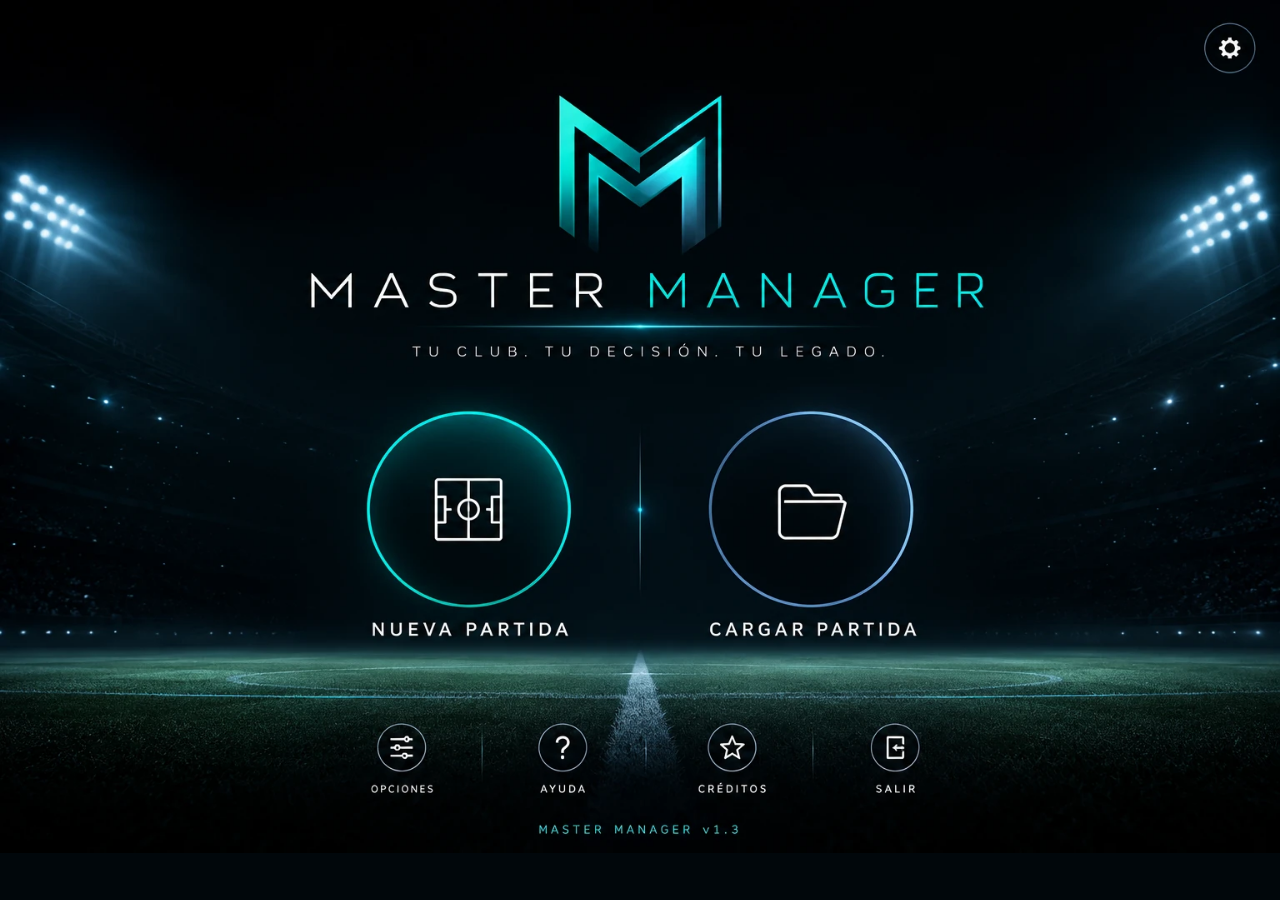
<file: index.html>
<!doctype html><html lang="es"><head><meta charset="utf-8"><meta name="viewport" content="width=device-width,initial-scale=1,viewport-fit=cover"><meta name="theme-color" content="#02070b"><title>Master Manager v1.3</title><style>
*{box-sizing:border-box}html,body,#app{margin:0;width:100%;min-height:100%;background:#01070b;color:#fff;font-family:Arial,Helvetica,sans-serif}body{overflow-x:hidden}.screen{min-height:100vh;background:#01070b}.art{position:relative;width:min(100vw,1536px);aspect-ratio:3/2;margin:auto;background-position:center;background-size:contain;background-repeat:no-repeat}.startArt{background-image:url("assets/ui_start.webp")}.selectionArt{background-image:url("assets/ui_start.webp")}.manageArt{background-size:contain}.overlay{position:absolute;inset:0}.hot{position:absolute;border:0;background:transparent;cursor:pointer;padding:0}.hot:hover{outline:1px solid rgba(19,230,237,.18);box-shadow:inset 0 0 30px rgba(19,230,237,.05)}.toast{position:fixed;left:50%;bottom:18px;transform:translateX(-50%) translateY(15px);opacity:0;transition:.2s;background:rgba(3,15,22,.96);border:1px solid #12dce4;border-radius:6px;padding:11px 16px;font-size:12px;z-index:100}.toast.show{opacity:1;transform:translateX(-50%) translateY(0)}.modal{position:fixed;inset:0;display:grid;place-items:center;background:rgba(0,5,9,.72);backdrop-filter:blur(5px);z-index:50;padding:20px}.panel{width:min(820px,94vw);max-height:88vh;overflow:auto;background:rgba(4,16,24,.97);border:1px solid #19dbe3;border-radius:14px;box-shadow:0 0 45px rgba(0,230,240,.16);padding:24px}.panel h1{margin:0 0 8px;color:#f5fbfd;font-size:25px}.panel h2{color:#12e0e6;font-size:14px;letter-spacing:.12em;margin:0 0 15px}.panel p{color:#a9bcc4;font-size:13px}.choices{display:grid;grid-template-columns:repeat(auto-fit,minmax(220px,1fr));gap:10px}.choice{background:rgba(6,27,38,.88);border:1px solid rgba(48,145,165,.55);color:#fff;border-radius:10px;padding:15px;text-align:left;cursor:pointer}.choice:hover,.choice.active{border-color:#16e4eb;box-shadow:0 0 18px rgba(19,230,237,.12)}.choice b{display:block;font-size:15px;margin-bottom:5px}.choice small{color:#94aeb7;font-size:11px;line-height:1.45}.panel .row{display:flex;gap:10px;justify-content:flex-end;margin-top:16px}.btn{border:1px solid #17dfe6;background:#07323c;color:#fff;border-radius:7px;padding:11px 16px;cursor:pointer}.btn.secondary{border-color:#38535d;background:#08141a}.match{min-height:100vh;background:#040b11;padding:18px}.matchRoot{width:min(1200px,100%);margin:auto}.matchHeader{display:flex;align-items:center;gap:16px;background:#071620;border:1px solid rgba(120,210,230,.15);padding:14px 18px}.matchHeader h1{font-size:22px;margin:0}.cyan{color:#28e1e1}.scoreCard{margin-top:8px;background:#081821;border:1px solid rgba(120,210,230,.12);padding:28px;text-align:center}.scoreTeams{font-size:25px;font-weight:700}.clock{font-size:15px;color:#aabcc5;margin-top:8px}.stats{display:grid;grid-template-columns:repeat(3,1fr);gap:8px;margin-top:10px}.stat{background:#071620;border:1px solid rgba(120,210,230,.12);padding:14px;text-align:center;font-size:13px}.actions{display:grid;grid-template-columns:repeat(3,1fr);gap:8px;margin-top:8px}.event{margin-top:10px;background:#071620;border:1px solid rgba(120,210,230,.12);padding:14px;color:#9db0b8;font-size:12px;text-align:center}.matchButton{margin-top:14px;width:100%;padding:14px;border:1px solid #19dbe3;background:#07323c;color:#fff;border-radius:7px;font-weight:700}.half{position:fixed;inset:0;background:rgba(1,7,11,.9);display:grid;place-items:center;z-index:60}.half .panel{text-align:center}.hidden{display:none!important}.loading{padding:30px;text-align:center;color:#9fb0b8}
@media(max-width:800px){.art{width:100vw;min-height:calc(100vh - 20px);background-size:contain}.panel{padding:16px}.choices{grid-template-columns:1fr}.scoreTeams{font-size:17px}.stats,.actions{grid-template-columns:1fr}.match{padding:10px}}
</style></head><body><div id="app"></div><div id="toast"></div><script>
window.MM_AUDIO_UNLOCKED=false;
window.addEventListener('pointerdown',function(){window.MM_AUDIO_UNLOCKED=true;},{once:true});
</script><script>window.MM_CLUBS={"season":"2026/27","clubs":[{"club":"Athletic Club","stadium":"San Mamés","capacity":53331,"division":1},{"club":"Atlético de Madrid","stadium":"Riyadh Air Metropolitano","capacity":70460,"division":1},{"club":"CA Osasuna","stadium":"El Sadar","capacity":23576,"division":1},{"club":"Celta","stadium":"Abanca Balaídos","capacity":29000,"division":1},{"club":"Deportivo Alavés","stadium":"Mendizorroza","capacity":19840,"division":1},{"club":"Elche CF","stadium":"Martínez Valero","capacity":33732,"division":1},{"club":"FC Barcelona","stadium":"Spotify Camp Nou","capacity":99354,"division":1},{"club":"Getafe CF","stadium":"Coliseum","capacity":16800,"division":1},{"club":"Levante UD","stadium":"Ciutat de València","capacity":26354,"division":1},{"club":"Málaga CF","stadium":"La Rosaleda","capacity":30044,"division":1},{"club":"R. Racing Club","stadium":"Campos de Sport de El Sardinero","capacity":12500,"division":1},{"club":"Rayo Vallecano","stadium":"Estadio de Vallecas","capacity":14708,"division":1},{"club":"RC Deportivo","stadium":"ABANCA-RIAZOR","capacity":32660,"division":1},{"club":"RCD Espanyol de Barcelona","stadium":"RCDE Stadium","capacity":40500,"division":1},{"club":"Real Betis","stadium":"Estadio Benito Villamarín","capacity":60721,"division":1},{"club":"Real Madrid","stadium":"Santiago Bernabéu","capacity":83168,"division":1},{"club":"Real Sociedad","stadium":"Reale Arena","capacity":39500,"division":1},{"club":"Sevilla FC","stadium":"Ramón Sánchez-Pizjuán","capacity":43883,"division":1},{"club":"Valencia CF","stadium":"Mestalla","capacity":49430,"division":1},{"club":"Villarreal CF","stadium":"Estadio de la Cerámica","capacity":23500,"division":1},{"club":"CE Sabadell","stadium":"Nova Creu Alta","capacity":11700,"division":2},{"club":"Real Sporting","stadium":"El Molinón","capacity":28800,"division":2},{"club":"R. Sociedad B","stadium":"Zubieta","capacity":39500,"division":2},{"club":"Cádiz CF","stadium":"Nuevo Mirandilla","capacity":20724,"division":2},{"club":"RCD Mallorca","stadium":"Son Moix","capacity":26020,"division":2},{"club":"CD Eldense","stadium":"Nuevo Pepico Amat","capacity":4030,"division":2},{"club":"CD Castellón","stadium":"SkyFi Castalia","capacity":16000,"division":2},{"club":"CD Tenerife","stadium":"Heliodoro Rodríguez López","capacity":22667,"division":2},{"club":"Celta Fortuna","stadium":"Balaídos","capacity":29000,"division":2},{"club":"Real Oviedo","stadium":"Carlos Tartiere","capacity":30500,"division":2},{"club":"Real Valladolid CF","stadium":"José Zorrilla","capacity":27618,"division":2},{"club":"CD Leganés","stadium":"Butarque","capacity":12450,"division":2},{"club":"Girona FC","stadium":"Montilivi","capacity":14500,"division":2},{"club":"Granada CF","stadium":"Nuevo Los Cármenes","capacity":19336,"division":2},{"club":"SD Eibar","stadium":"Ipurua","capacity":8164,"division":2},{"club":"Albacete BP","stadium":"Carlos Belmonte","capacity":17524,"division":2},{"club":"FC Andorra","stadium":"Nou Estadi Encamp","capacity":3306,"division":2},{"club":"UD Las Palmas","stadium":"Gran Canaria","capacity":32392,"division":2},{"club":"Córdoba CF","stadium":"El Arcángel","capacity":25000,"division":2},{"club":"AD Ceuta FC","stadium":"Alfonso Murube","capacity":6007,"division":2},{"club":"Burgos CF","stadium":"El Plantío","capacity":12200,"division":2},{"club":"UD Almería","stadium":"Power Horse Stadium","capacity":18331,"division":2}]};function asset(name){return (window.MM_MEDIA&&window.MM_MEDIA[name])||('assets/'+name)}

const S={screen:'start',division:1,team:null,preseasonCount:2,preseasonRivals:[],control:'MEDIO',section:'Competiciones',sub:'RESUMEN',match:null};
let clubs=[];let audio={};let timers=[];
const app=document.getElementById('app');const toastEl=document.getElementById('toast');
const $=s=>document.querySelector(s);
function toast(t){toastEl.textContent=t;toastEl.classList.add('show');clearTimeout(toast._t);toast._t=setTimeout(()=>toastEl.classList.remove('show'),1800)}
function click(){window.MM_AUDIO_UNLOCKED=true;const a=new Audio(asset('click.wav'));a.volume=.5;a.play().catch(()=>{})}
function music(kind){Object.values(audio).forEach(a=>{try{a.pause()}catch{}});audio={};const f={start:'music_inicio_loop.mp3',gestion:'music_gestion_loop.mp3',match:'match_crowd_loop.mp3'}[kind];if(!f)return;const a=new Audio(asset(f));a.loop=true;a.volume=kind==='match'?.28:.7;a.play().catch(()=>{});audio[kind]=a}
function loadClubs(){clubs=window.MM_CLUBS.clubs||window.MM_CLUBS;return Promise.resolve()}
function save(){localStorage.setItem('mm_v13_web_faithful',JSON.stringify(S));toast('Partida guardada')}
function load(){try{Object.assign(S,JSON.parse(localStorage.getItem('mm_v13_web_faithful')));toast('Partida cargada')}catch{toast('No hay partida guardada')}}
function modal(inner){const d=document.createElement('div');d.className='modal';d.innerHTML=`<div class="panel">${inner}</div>`;document.body.appendChild(d);d.addEventListener('click',e=>{if(e.target===d)d.remove()});return d}
function start(){if(window.MM_AUDIO_UNLOCKED)music('start');app.innerHTML=`<div class="art startArt"><div class="overlay"><button class="hot" style="left:28%;top:47%;width:22%;height:30%" aria-label="Nueva partida" onclick="newGame()"></button><button class="hot" style="left:50%;top:47%;width:23%;height:30%" aria-label="Cargar partida" onclick="loadGame()"></button><button class="hot" style="right:0;top:0;width:13%;height:14%" onclick="toast('Opciones')"></button><button class="hot" style="left:25%;bottom:0;width:50%;height:16%" onclick="toast('Master Manager v1.3')"></button></div></div>`}
function newGame(){click();S.screen='division';selection('NUEVA PARTIDA','Elige la división desde la que comenzarás tu carrera.',[['PRIMERA DIVISIÓN','20 clubes · 2026/27'],['SEGUNDA DIVISIÓN','22 clubes · 2026/27']],i=>{S.division=i+1;S.screen='team';teamSelection()})}
function loadGame(){click();if(localStorage.getItem('mm_v13_web_faithful')){load();S.screen='management';renderManagement()}else toast('No hay partida guardada')}
function selection(title,sub,opts,onPick){const d=modal(`<div class="selectionWrap"><h1>${title}</h1><p>${sub}</p><div class="choices">${opts.map((o,i)=>`<button class="choice" data-i="${i}"><b>${o[0]}</b><small>${o[1]||''}</small></button>`).join('')}</div><div class="row"><button class="btn secondary" id="close">ATRÁS</button></div></div>`);d.querySelector('#close').onclick=()=>d.remove();d.querySelectorAll('.choice').forEach(b=>b.onclick=()=>{click();d.remove();onPick(+b.dataset.i)})}
function teamSelection(){const arr=clubs.filter(c=>c.division===S.division).sort((a,b)=>a.club.localeCompare(b.club));const d=modal(`<h1>ELIGE TU NUEVO DESAFÍO</h1><p>Selecciona el club que quieres dirigir.</p><div class="choices">${arr.map((c,i)=>`<button class="choice" data-i="${i}"><b>${c.club}</b><small>${c.stadium} · ${c.capacity.toLocaleString('es-ES')} plazas</small></button>`).join('')}</div>`);d.querySelectorAll('.choice').forEach(b=>b.onclick=()=>{click();S.team=arr[+b.dataset.i];d.remove();objectiveSelection()})}
function objectiveSelection(){const opts=S.division===2?['Ascender a Primera','Consolidarse en Segunda','Evitar el descenso']:['Consolidarse en media tabla','Evitar el descenso','Luchar por Europa'];const d=modal(`<h1>OBJETIVO REALISTA</h1><p>Define el objetivo inicial de la directiva.</p><div class="choices">${opts.map((o,i)=>`<button class="choice" data-i="${i}"><b>${o}</b></button>`).join('')}</div>`);d.querySelectorAll('.choice').forEach(b=>b.onclick=()=>{click();d.remove();controlSelection()})}
function controlSelection(){const opts=[['CONTROL TOTAL','Tú decides fichajes, renovaciones, tácticas, entrenamiento y mantenimiento.'],['CONTROL MEDIO','El juego automatiza tareas rutinarias; tú decides mercado, plantilla y decisiones deportivas importantes.'],['CONTROL AUTOMÁTICO','La IA gestiona la rutina del club, mercado, plantilla, entrenamiento y tácticas.']];const d=modal(`<h1>NIVEL DE CONTROL</h1><div class="choices">${opts.map((o,i)=>`<button class="choice" data-i="${i}"><b>${o[0]}</b><small>${o[1]}</small></button>`).join('')}</div>`);d.querySelectorAll('.choice').forEach(b=>b.onclick=()=>{click();S.control=['TOTAL','MEDIO','AUTO'][+b.dataset.i];d.remove();preseasonSelection()})}
function preseasonSelection(){const opts=Array.from({length:6},(_,i)=>[`${i} PARTIDOS`,i===0?'Comenzar directamente la liga':'Amistosos antes del inicio de liga']);const d=modal(`<h1>PRETEMPORADA</h1><p>Elige cuántos partidos amistosos quieres disputar antes de comenzar la liga.</p><div class="choices">${opts.map((o,i)=>`<button class="choice" data-i="${i}"><b>${o[0]}</b><small>${o[1]}</small></button>`).join('')}</div>`);d.querySelectorAll('.choice').forEach(b=>b.onclick=()=>{click();S.preseasonCount=+b.dataset.i;d.remove();if(S.preseasonCount)rivalsSelection();else enterManagement()})}
function rivalsSelection(){const national=clubs.filter(c=>c.division===S.division&&c.club!==S.team.club);const intl=['Bayern Munich','Liverpool','Arsenal','Manchester City','Inter','AC Milan','Juventus','PSG','Ajax','Benfica'].map(n=>({club:n,stadium:'International Arena',division:0,capacity:30000}));const all=[...national,...intl];const d=modal(`<h1>ELIGE RIVALES DE PRETEMPORADA</h1><p>Selecciona hasta ${S.preseasonCount} rivales.</p><div class="choices">${all.map((c,i)=>`<button class="choice rival" data-i="${i}"><b>${c.division===0?'🌍':'🇪🇸'} ${c.club}</b><small>${c.stadium}</small></button>`).join('')}</div><div class="row"><button class="btn" id="confirm">CONFIRMAR RIVALES</button></div>`);let selected=[];d.querySelectorAll('.rival').forEach(b=>b.onclick=()=>{const i=+b.dataset.i;if(selected.includes(i)){selected=selected.filter(x=>x!==i);b.classList.remove('active')}else if(selected.length<S.preseasonCount){selected.push(i);b.classList.add('active')}else toast('Máximo de rivales seleccionado')});d.querySelector('#confirm').onclick=()=>{click();while(selected.length<S.preseasonCount){const i=Math.floor(Math.random()*all.length);if(!selected.includes(i))selected.push(i)}S.preseasonRivals=selected.map(i=>all[i].club);d.remove();enterManagement()}}
function enterManagement(){S.screen='management';S.section='Competiciones';S.sub='RESUMEN';save();renderManagement();}
const artMap={Competiciones:'ui_competition.webp',Deportivo:'ui_team.webp',Gestión:'ui_club.webp',Estadio:'ui_stadium.webp'};
function renderManagement(){music('gestion');const bg=artMap[S.section]||artMap.Competiciones;app.innerHTML=`<div class="art manageArt" style="background-image:url('${asset(bg)}')"><div class="overlay">${navHotspots()}${subHotspots()}<button class="hot" style="left:43%;top:27%;width:20%;height:22%" onclick="startMatchFlow()" aria-label="Próximo partido"></button><button class="hot" style="left:86%;top:2%;width:13%;height:12%" onclick="toast('Opciones')"></button></div></div>`}
function navHotspots(){return `<button class="hot" style="left:0;top:14%;width:20%;height:11%" onclick="homeFromNav()"></button><button class="hot" style="left:0;top:25%;width:20%;height:12%" onclick="setSection('Competiciones')"></button><button class="hot" style="left:0;top:37%;width:20%;height:12%" onclick="setSection('Deportivo')"></button><button class="hot" style="left:0;top:49%;width:20%;height:12%" onclick="setSection('Gestión')"></button><button class="hot" style="left:0;top:61%;width:20%;height:12%" onclick="setSection('Estadio')"></button>`}
function subHotspots(){const sets={Competiciones:[['RESUMEN',22],['LALIGA',33],['COPA',44],['EUROPA',55],['CALENDARIO',66]],Deportivo:[['PLANTILLA',23],['TÁCTICAS',34],['ENTRENAMIENTO',45],['ANÁLISIS',56],['INFORMES',67]],Gestión:[['FINANZAS',22],['FICHAJES',33],['CONTRATOS',44],['STAFF',55],['PATROCINIOS',66],['OBJETIVOS',77]],Estadio:[['ESTADIO',22],['RESTAURACIÓN',33],['PARKING',44],['ABONOS',55],['MERCHANDISING',66],['INSTALACIONES',77]]};return (sets[S.section]||[]).map((x,i)=>`<button class="hot" style="left:${22+i*12}%;top:13%;width:11%;height:7%" onclick="openSub('${x[0]}')"></button>`).join('')}
function homeFromNav(){click();toast('Centro de jornada');openSub('CENTRO DE JORNADA')}
function setSection(s){click();S.section=s;S.sub='';renderManagement()}
function openSub(s){click();S.sub=s;const info={RESUMEN:'Resumen de competición, clasificación y próximo partido.',LALIGA:'Calendario y clasificación de liga.',COPA:'Copa del Rey y rondas pendientes.',EUROPA:'Competiciones europeas y participantes.',CALENDARIO:'Calendario inteligente y resultados.',PLANTILLA:'Plantilla, roles, forma y moral.',TÁCTICAS:'Táctica actual, instrucciones y alineaciones.',ENTRENAMIENTO:'Plan semanal y desarrollo.',ANÁLISIS:'Análisis de rendimiento del equipo.',INFORMES:'Informes deportivos.',FINANZAS:'Balance, ingresos, gastos y presupuestos.',FICHAJES:'Mercado, negociaciones y traspasos.',CONTRATOS:'Renovaciones y condiciones.',STAFF:'Cuerpo técnico y personal.',PATROCINIOS:'Patrocinadores e ingresos.',OBJETIVOS:'Objetivos de temporada.',ESTADIO:'Capacidad, estado y mejoras.',RESTAURACIÓN:'Gestión de restauración.',PARKING:'Gestión de parking.',ABONOS:'Abonos y asistencia.',MERCHANDISING:'Merchandising.',INSTALACIONES:'Instalaciones y mejoras.'}[s]||s;modal(`<h1>${s}</h1><p>${info}</p><div class="row"><button class="btn" onclick="this.closest('.modal').remove()">CERRAR</button>${s==='CALENDARIO'||s==='RESUMEN'?'<button class="btn" onclick="this.closest(\'.modal\').remove();startMatchFlow()">IR AL PARTIDO</button>':''}</div>`) }
function startMatchFlow(){click();S.screen='match';S.match={half:1,home:0,away:0,started:false,finished:false};renderMatch()}
function renderMatch(){music('match');app.innerHTML=`<div class="match"><div class="matchRoot"><div class="matchHeader"><h1>PARTIDO</h1><span class="cyan">  ${S.match.half===1?'PRIMERA PARTE':'SEGUNDA PARTE'}</span></div><div class="scoreCard"><div class="scoreTeams">${S.team?.club||'CD VICTORIA'} &nbsp;&nbsp; ${S.match.home} — ${S.match.away} &nbsp;&nbsp; R. OVIEDO</div><div class="clock" id="clock">18:30</div></div><div class="stats"><div class="stat">POSESIÓN<br><b>54%</b></div><div class="stat">TIROS<br><b>4 — 2</b></div><div class="stat">AMBIENTE<br><b>GRADA</b></div></div><div class="actions"><button class="btn" onclick="toast('Táctica disponible')">TÁCTICA</button><button class="btn" onclick="toast('Cambios disponibles')">CAMBIOS</button><button class="btn" onclick="toast('Instrucciones disponibles')">INSTRUCCIONES</button></div><div class="event" id="event">Información mínima durante el partido · gestión ampliada en el descanso</div><button class="matchButton" onclick="runHalf()">${S.match.finished?'VOLVER A GESTIÓN':S.match.started?'SIMULANDO...':'INICIAR PARTIDO'}</button></div></div>`}
function runHalf(){if(S.match.finished){S.screen='management';S.section='Competiciones';renderManagement();return}if(S.match.started)return;click();S.match.started=true;renderMatch();let left=3.5;const interval=setInterval(()=>{left-=.1;const c=document.getElementById('clock');if(c)c.textContent=(S.match.half===1?'1ª PARTE':'2ª PARTE')+' · '+Math.max(0,left).toFixed(1)+' s';if(left<=0){clearInterval(interval);S.match.started=false;if(S.match.half===1){S.match.half=2;renderMatch();showHalf()}else{S.match.finished=true;S.match.home=Math.random()<.55?1:2;S.match.away=S.match.home===2?0:1;renderMatch();save();}}},100)}
function showHalf(){const d=document.createElement('div');d.className='half';d.innerHTML='<div class="panel"><h1>DESCANSO</h1><p>Gestiona tu equipo antes de comenzar la segunda parte.</p><button class="btn" id="go2">COMENZAR 2ª PARTE</button></div>';document.body.appendChild(d);d.querySelector('#go2').onclick=()=>{d.remove();runHalf()}}
async function boot(){await loadClubs();start()}
boot();
</script></body></html>
</file>
